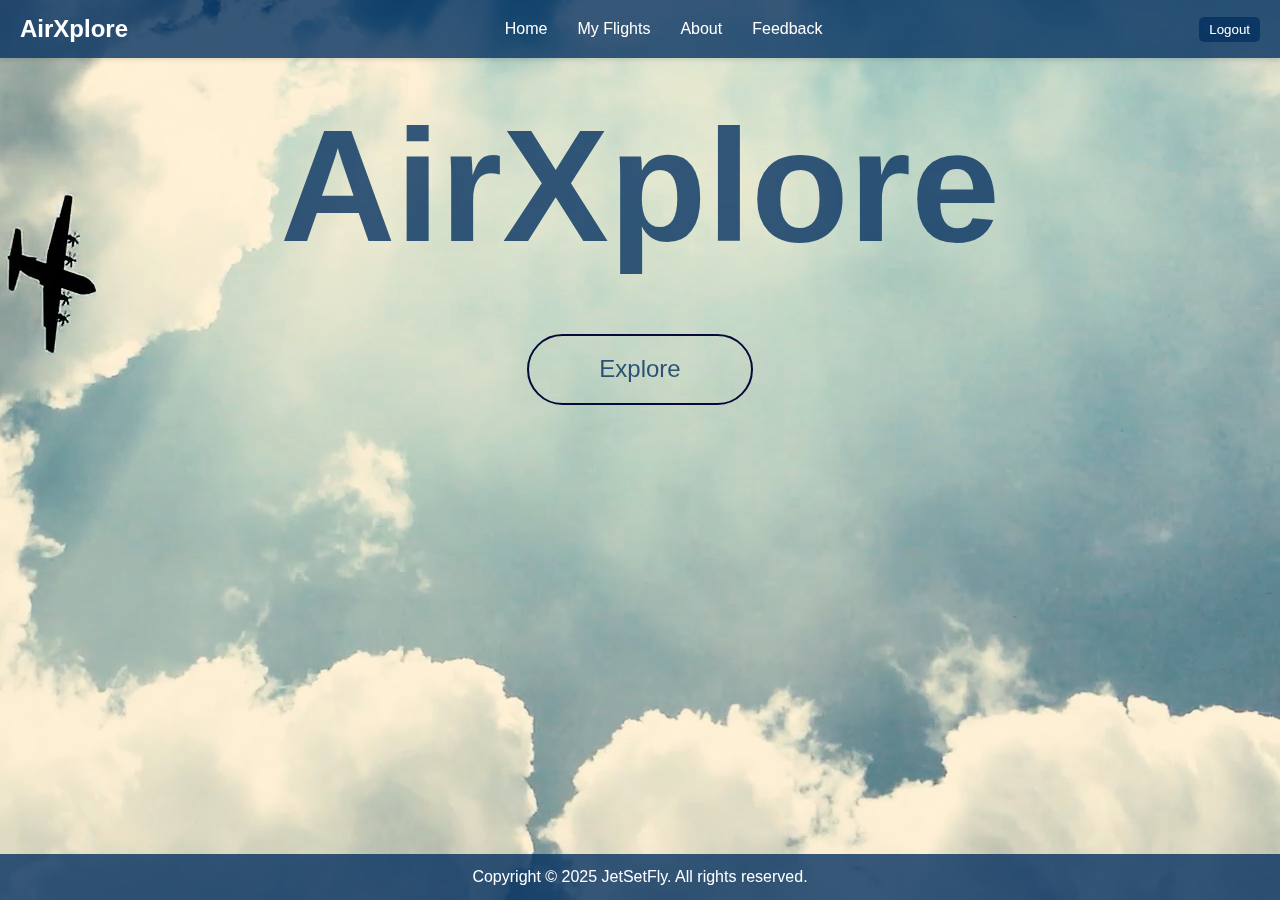
<file: tech/index.html>
<!DOCTYPE html>
<html lang="en">
<head>
    <meta charset="UTF-8">
    <meta name="viewport" content="width=device-width, initial-scale=1.0">
    <title>Document</title>
    <style>
        * {
    margin: 0;
    padding: 0;
    box-sizing: border-box;
}

body {
    font-family: Arial, sans-serif;
    line-height: 1.6;
    background-color: #f9f9f9;
    margin: 0;
    padding: 0;
}

header {
    display: flex;
    justify-content: space-between;
    align-items: center;
    background-color: rgba(5, 49, 96, 0.8);
    color: white;
    padding: 1rem 2rem;
}

nav ul {
    list-style: none;
    display: flex;
    gap: 15px;
}

nav ul li {
    margin: 0 1rem;
}

nav a {
    color: white;
    text-decoration: none;
}

.login a {
    color: white;
}

h1 {
    text-align: center;
}
.navbar {
    display: flex;
    justify-content: space-between;
    align-items: center;
    background-color: rgba(5, 49, 96, 0.8);
    padding: 10px 20px;
    box-shadow: 0 2px 4px rgba(0, 0, 0, 0.1);
}

.navbar .logo {
    font-size: 24px;
    font-weight: bold;
    color: white;
}

.navbar ul {
    list-style: none;
    display: flex;
    margin: 0;
    padding: 0;
}

.navbar ul li {
    margin: 0 15px;
}

.navbar ul li a {
    text-decoration: none;
    color: white;
    font-size: 16px;
}

.navbar .user-section {
    display: flex;
    align-items: center;
}

.navbar .user-section span {
    margin-right: 10px;
    font-weight: bold;
    color: white;
}

.navbar .logout-btn {
    background-color: rgba(5, 49, 96, 0.8);
    color: #fff;
    border: none;
    padding: 5px 10px;
    border-radius: 5px;
    cursor: pointer;
}

.content{
    text-align: center;
}
.content h1{
    font-size: 160px;
    color: rgba(5, 49, 96, 0.8);
    font-weight: 600;
}
.content h1:hover{
    -webkit-text-stroke: 2px rgba(5, 49, 96, 0.8);
    ;
    color: transparent;
    transition: 0.5s;
}
.content a{
    text-decoration: none;
    display: inline-block;
    color: rgba(5, 49, 96, 0.8);
    font-size: 24px;
    border: 2px solid rgb(7, 9, 56);
    padding: 14px 70px;
    border-radius: 50px;
    margin-top: 20px;
}

.back-video{
    position: absolute;
    right: 0;
    bottom: 0;
    z-index: -1;
}
@media (min-aspect-ratio: 16/9){
    .back-video{
        width: auto;
        height:auto;
    }
}
footer{
    position: absolute;
    bottom: 0;
    width: 100%;
    text-align: center;
    padding: 10px;
    background-color: rgba(5, 49, 96, 0.8);
    color: #fff;
  }

    </style>
</head>
<body>
    
    <header class="navbar">
        <div class="logo">AirXplore</div>
        <ul>
            <li><a href="home.html">Home</a></li>
            <li><a href="#">My Flights</a></li>
            <li><a href="about.html">About</a></li>
            <li><a href="feedback.html">Feedback</a></li>
        </ul>
        <div class="user-section">
            <button class="logout-btn" onclick="window.location.href='login.html'">Logout</button>
        </div>
    </header> 
    <div class="content">
        <video autoplay loop muted plays-inline class="back-video">
            <source src="video2.mp4" type="video/mp4">
        </video>
        <h1>AirXplore</h1>
        <a href="flightSearch.html">Explore</a>
   </div>  
   <footer>
    <p>Copyright © 2025 JetSetFly. All rights reserved.</p>
</footer>

</body>
</html>
</file>
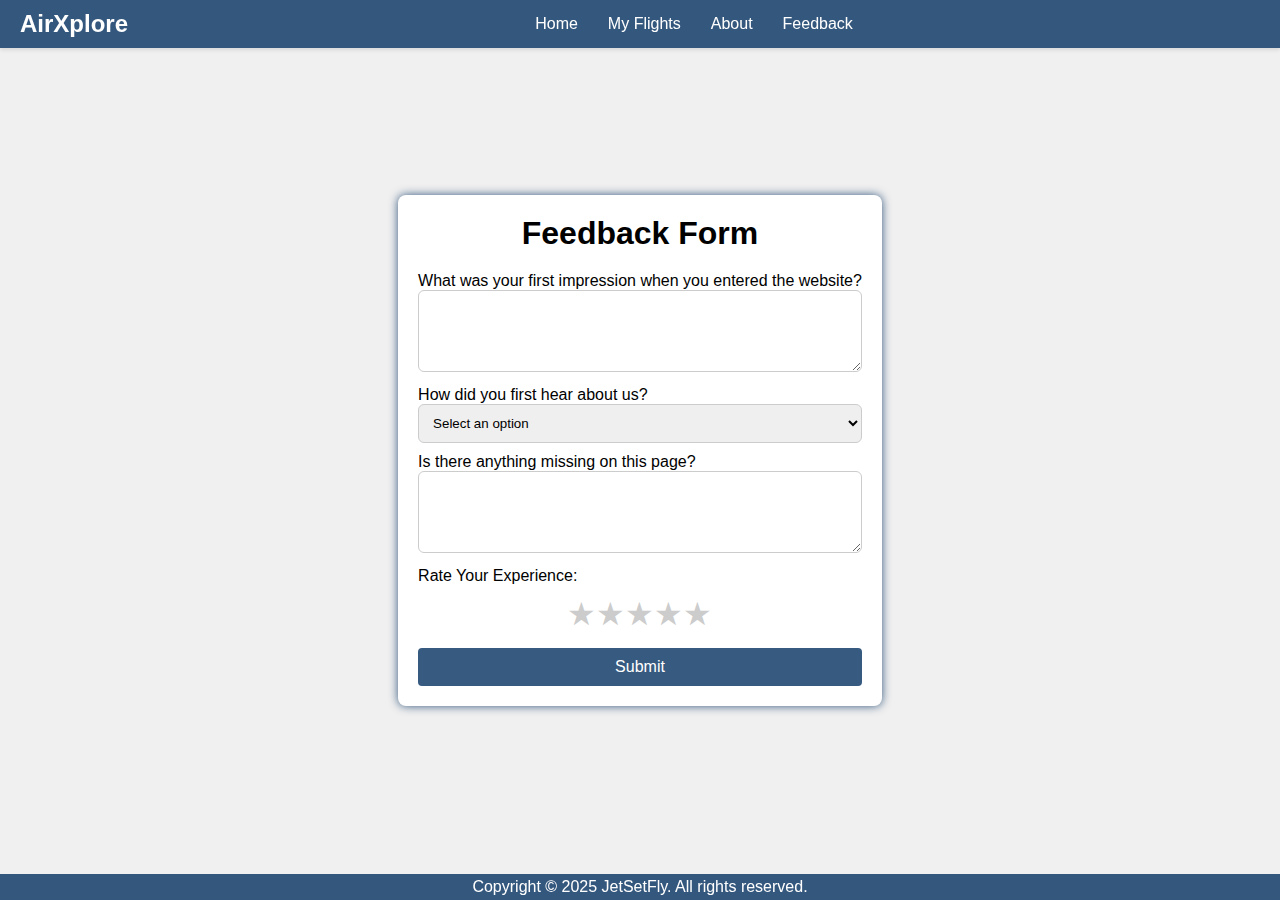
<file: tech/feedback.html>
<!DOCTYPE html>  
<html lang="en">  
<head>  
    <meta charset="UTF-8">  
    <meta name="viewport" content="width=device-width, initial-scale=1.0">  
    <link rel="stylesheet" href="feedback.css">  
    <title>Feedback Form</title>  
</head>  
<body>  
    <header class="navbar">
        <div class="logo">AirXplore</div>
        <ul>
          <li><a href="home.html">Home</a></li>
          <li><a href="#">My Flights</a></li>
          <li><a href="about.html">About</a></li>
          <li><a href="feedback.html">Feedback</a></li>
        </ul>
        <div class="user-section">  
        </div>
      </header>
      <main>   
    <div class="container">  
        <h1>Feedback Form</h1>  
        <form id="feedback-form">  
            <label for="impression">What was your first impression when you entered the website?</label>  
            <textarea id="impression" rows="4" required></textarea>  

            <label for="source">How did you first hear about us?</label>  
            <select id="source" required>  
                <option value="">Select an option</option>  
                <option value="social">Social Media</option>  
                <option value="friend">Friend / Family</option>  
                <option value="search">Search Engine</option>  
                <option value="advertisement">Advertisement</option>  
            </select>  

            <label for="missing">Is there anything missing on this page?</label>  
            <textarea id="missing" rows="4"></textarea>  

            <label>Rate Your Experience:</label>  
            <div class="stars">  
                <input type="radio" name="rating" value="5" id="star1"><label for="star1">★</label>  
                <input type="radio" name="rating" value="4" id="star2"><label for="star2">★</label>  
                <input type="radio" name="rating" value="3" id="star3"><label for="star3">★</label>  
                <input type="radio" name="rating" value="2" id="star4"><label for="star4">★</label>  
                <input type="radio" name="rating" value="1" id="star5"><label for="star5">★</label>  
            </div>
            

            <button type="submit">Submit</button>  
        </form>  
    </div> 
      </main>
      <br>
      <footer>
        <p>Copyright © 2025 JetSetFly. All rights reserved.</p>
      </footer> 
</body>  
</html>
</file>
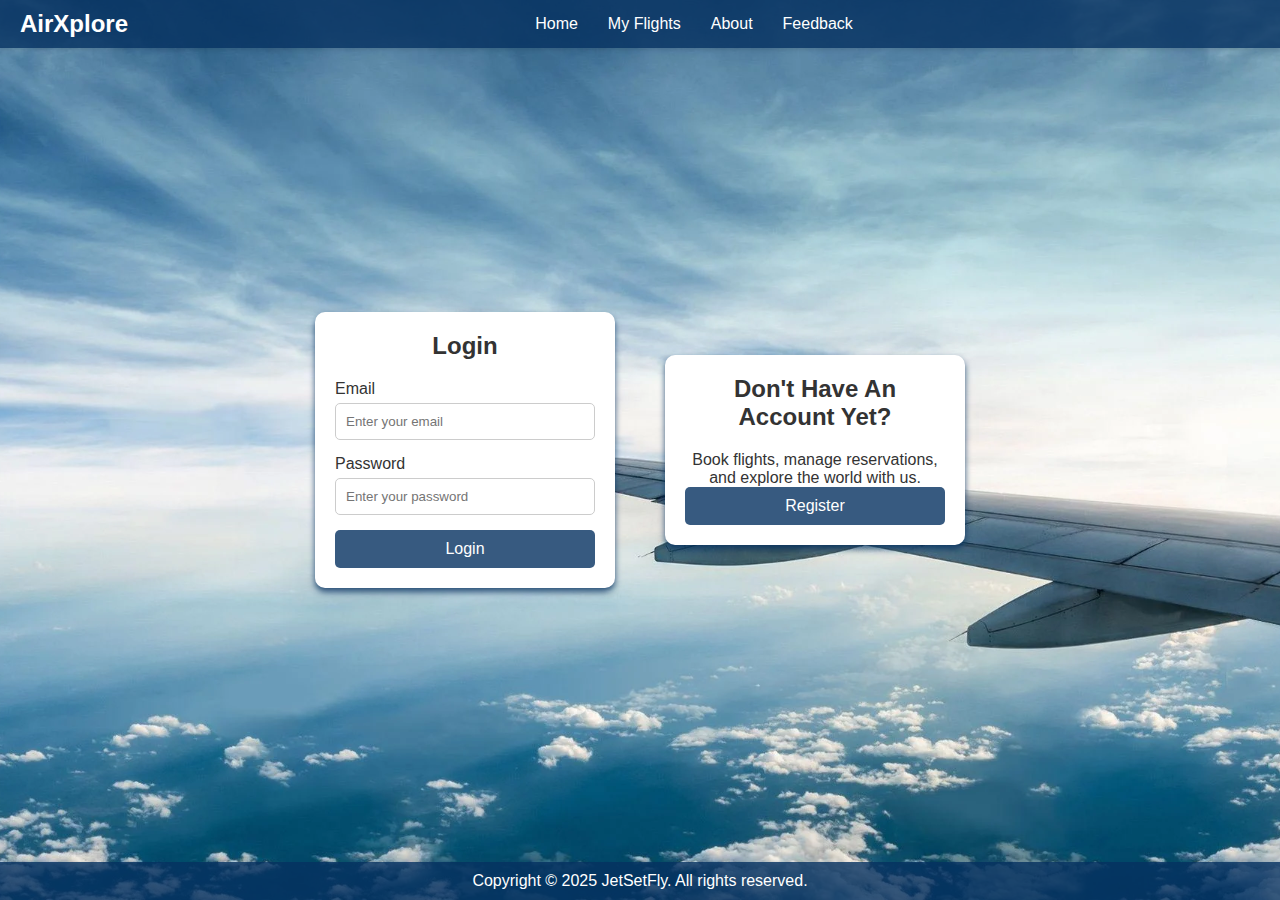
<file: tech/login.html>
<!DOCTYPE html>
<html lang="en">
<head>
    <meta charset="UTF-8">
    <meta name="viewport" content="width=device-width, initial-scale=1.0">
    <title>Login Page</title>
    <style>
      *{
        margin: 0;
        padding: 0;
        box-sizing: border-box;
      }
      .navbar {
          position: absolute;
          display: flex;
          justify-content: space-between;
          align-items: center;
          background-color:  rgba(5, 49, 96, 0.8);
          color: #fff;
          z-index: 1000; 
          padding: 10px 20px;
          box-shadow: 0 2px 4px rgba(0, 0, 0, 0.1);
          top: 0;
          left: 0;
          width: 100%;
      }
        .navbar .logo {
          font-size: 24px;
          font-weight: bold;
          color: white;
        }
    
        .navbar ul {
          list-style: none;
          display: flex;
          margin: 0;
          padding: 0;
        }
    
        .navbar ul li {
          margin: 0 15px;
        }
    
        .navbar ul li a {
          text-decoration: none;
          color: white;
          font-size: 16px;
        }
    
        .navbar .user-section {
          display: flex;
          align-items: center;
        }
    
        .navbar .user-section span {
          margin-right: 10px;
          font-weight: bold;
          color: rgba(5, 49, 96, 0.8);
        }
    

      body{
        font-family: Arial, sans-serif;
        background: url('3482571.webp') no-repeat center center fixed;
        background-size: cover; /* Ensures the image covers the whole page */
        color: #333;
        height: 100vh; /* Full viewport height */
        display: flex;
        flex-direction: column;
        justify-content: center; /* Centers content vertically */
        align-items: center; /* Centers content horizontally */
      }
  
      .container{
        display: flex;
        justify-content: center;
        align-items: center;
        gap: 50px; /* Space between Login and Register sections */
      }
  
      .login,.register{
        background-color: #fff;
        padding: 20px;
        border-radius: 10px;
        box-shadow: 0 4px 6px rgba(5, 49, 96, 0.8);
        width: 300px;
        text-align: center;
      }
  
      .login h2,.register h2{
        margin-bottom: 20px;
      }
  
      .form-group{
        margin-bottom: 15px;
        text-align: left;
      }
  
      .form-group label{
        display: block;
        margin-bottom: 5px;
      }
  
      .form-group input{
        width: 100%;
        padding: 10px;
        border: 1px solid #ccc;
        border-radius: 5px;
      }
  
      button{
        width: 100%;
        padding: 10px;
        background-color: rgba(5, 49, 96, 0.8);
        color: #fff;
        border: none;
        border-radius: 5px;
        cursor: pointer;
        font-size: 16px;
      }
  
      button:hover{
        background-color: rgba(1, 27, 56, 0.8);
        transition: all 0.3s ease;
      }
  
      footer{
        position: absolute;
        bottom: 0;
        width: 100%;
        text-align: center;
        padding: 10px;
        background-color: rgba(5, 49, 96, 0.8);
        color: #fff;
      }
    </style>
</head>
<body>
    <header class="navbar">
        <div class="logo">AirXplore</div>
        <ul>
          <li><a href="home.html">Home</a></li>
          <li><a href="#">My Flights</a></li>
          <li><a href="about.html">About</a></li>
          <li><a href="feedback.html">Feedback</a></li>
        </ul>
        <div class="user-section">
          
        </div>
      </header>

    <main>
        <div class="container">
            <!-- Login Section -->
            <div class="login">
                <h2>Login</h2>
                <form id="loginForm">
                    <div class="form-group">
                        <label for="email">Email</label>
                        <input type="email" id="email" name="email" placeholder="Enter your email" required>
                    </div>
                    <div class="form-group">
                        <label for="password">Password</label>
                        <input type="password" id="password" name="password" placeholder="Enter your password" required>
                    </div>
                    <button type="submit">Login</button>
                </form>
            </div>

            <!-- Register Section -->
            <div class="register">
                <h2>Don't Have An Account Yet?</h2>
                <p>Book flights, manage reservations, and explore the world with us.</p>
                <button type="button" onclick="window.location.href='register.html'">Register</button>
            </div>
        </div>
    </main>

    <footer>
        <p>Copyright © 2025 JetSetFly. All rights reserved.</p>
    </footer>

    <script>
        // Login form submission
        document.getElementById('loginForm').addEventListener('submit', function (e) {
            e.preventDefault();

            const email = document.getElementById('email').value;
            const password = document.getElementById('password').value;

            const userDetails = JSON.parse(localStorage.getItem(email));

            if (userDetails && userDetails.password === password) {
                alert(`Welcome back, ${userDetails.firstName}!`);
                window.location.href='flightSearch.html';
            } else {
                alert("Invalid email or password.");
            }
        });
    </script>
</body>
</html>
</file>
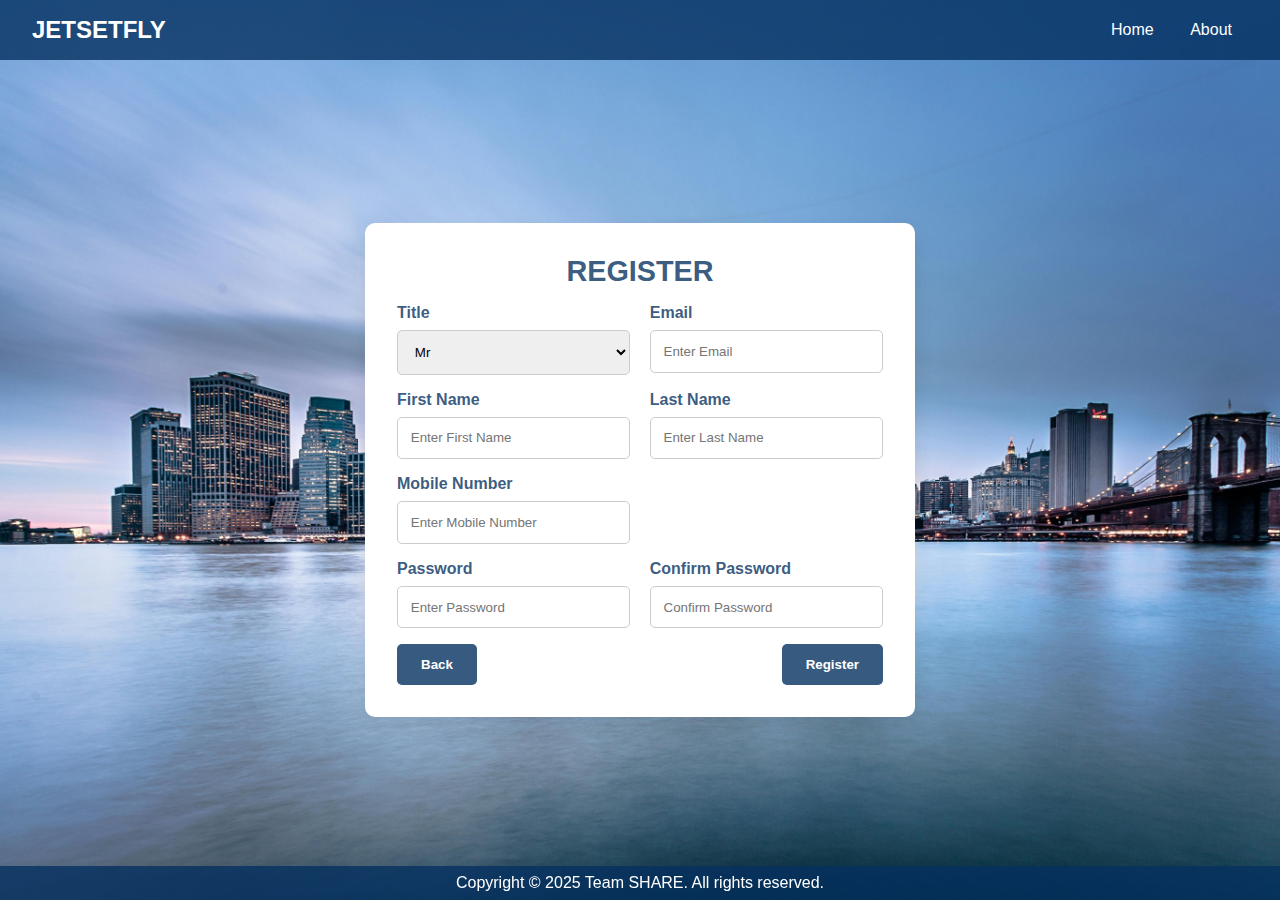
<file: tech/register.html>
<!DOCTYPE html>
<html lang="en">
<head>
    <meta charset="UTF-8">
    <meta name="viewport" content="width=device-width, initial-scale=1.0">
    <title>Registration Page</title>
    <style>
        /* Global Styles */
        * {
            box-sizing: border-box;
            margin: 0;
            padding: 0;
        }

        body {
            font-family: 'Arial', sans-serif;
            margin: 0;
            padding: 0;
            background: url('BgRegiPic.jpg') no-repeat center center fixed;
            background-size: cover;
            overflow-x: hidden; /* Prevent horizontal scrolling */
        }

        /* Navbar Styles */
        .navbar {
            display: flex;
            justify-content: space-between;
            align-items: center;
            padding: 1rem 2rem;
            background: rgba(5, 49, 96, 0.8);
            color: white;
        }

        .navbar .logo {
            font-size: 1.5rem;
            font-weight: bold;
        }

        .nav-links a {
            margin: 0 1rem;
            text-decoration: none;
            color: white;
            transition: color 0.3s ease;
        }

        .nav-links a:hover {
            color: #ffccbc;
        }

        /* Form Container */
        .form-container {
            display: flex;
            justify-content: center;
            align-items: center;
            height: calc(100vh - 80px);
            animation: fadeIn 1.5s ease;
        }

        .form {
            background: white;
            padding: 2rem;
            border-radius: 10px;
            box-shadow: 0 10px 20px rgba(0, 0, 0, 0.1);
            width: 550px;
        }

        .form-title {
            text-align: center;
            margin-bottom: 1rem;
            color: rgba(5, 49, 96, 0.8);
            font-size: 1.8rem;
            font-weight: bold;
        }

        /* Form Input Styles */
        .form-row {
            display: flex;
            justify-content: space-between;
            margin-bottom: 1rem;
        }

        .input-group {
            width: 48%;
        }

        .input-group label {
            display: block;
            font-weight: bold;
            color: rgba(5, 49, 96, 0.8);
            margin-bottom: 0.5rem;
        }

        .input-group input,
        .input-group select {
            width: 100%;
            padding: 0.8rem;
            border: 1px solid #ccc;
            border-radius: 5px;
        }

        .input-group input:focus,
        .input-group select:focus {
            border-color: rgba(5, 49, 96, 0.8);
            outline: none;
            box-shadow: 0 0 5px rgba(81, 104, 234, 0.5);
            transition: box-shadow 0.3s ease;
        }

        /* Buttons */
        .button-group {
            display: flex;
            justify-content: space-between;
        }

        .btn {
            padding: 0.8rem 1.5rem;
            border: none;
            border-radius: 5px;
            cursor: pointer;
            font-weight: bold;
            transition: transform 0.2s ease;
        }

        .back-btn {
            background: rgba(5, 49, 96, 0.8);
            color: white;
        }

        .register-btn {
            background: rgba(5, 49, 96, 0.8);
            color: white;
        }

        .btn:hover {
            transform: scale(1.05);
        }

        /* Footer */
        footer {
            text-align: center;
            padding: 0.5rem;
            background: rgba(5, 49, 96, 0.8);
            color: white;
            position: fixed;
            bottom: 0;
            width: 100%;
        }

        /* Animations */
        @keyframes fadeIn {
            from {
                opacity: 0;
                transform: translateY(-20px);
            }
            to {
                opacity: 1;
                transform: translateY(0);
            }
        }
    </style>
</head>
<body>
    <!-- Navbar -->
    <div class="navbar">
        <div class="logo">JETSETFLY</div>
        <div class="nav-links">
            <a href="#">Home</a>
            <a href="#">About</a>
        </div>
    </div>

    <!-- Form -->
    <div class="form-container">
        <div class="form">
            <h1 class="form-title">REGISTER</h1>
            <form id="registerForm">
                <div class="form-row">
                    <div class="input-group">
                        <label for="title">Title</label>
                        <select id="title" name="title">
                            <option>Mr</option>
                            <option>Mrs</option>
                            <option>Miss</option>
                        </select>
                    </div>
                    <div class="input-group">
                        <label for="email">Email</label>
                        <input type="email" id="email" name="email" placeholder="Enter Email" required>
                    </div>
                </div>
                <div class="form-row">
                    <div class="input-group">
                        <label for="firstName">First Name</label>
                        <input type="text" id="firstName" name="firstName" placeholder="Enter First Name" required>
                    </div>
                    <div class="input-group">
                        <label for="lastName">Last Name</label>
                        <input type="text" id="lastName" name="lastName" placeholder="Enter Last Name" required>
                    </div>
                </div>
                <div class="form-row">
                    <div class="input-group">
                        <label for="mobile">Mobile Number</label>
                        <input type="text" id="mobile" name="mobile" placeholder="Enter Mobile Number" required>
                    </div>
                </div>
                <div class="form-row">
                    <div class="input-group">
                        <label for="password">Password</label>
                        <input type="password" id="password" name="password" placeholder="Enter Password" required>
                    </div>
                    <div class="input-group">
                        <label for="confirmPassword">Confirm Password</label>
                        <input type="password" id="confirmPassword" name="confirmPassword" placeholder="Confirm Password" required>
                    </div>
                </div>
                <div class="button-group">
                    <button type="button" class="btn back-btn" onclick="window.location.href='login.html'">Back</button>
                    <button type="submit" class="btn register-btn">Register</button>
                </div>
            </form>
        </div>
    </div>

    <footer>
        <p>Copyright © 2025 Team SHARE. All rights reserved.</p>
    </footer>

    <script>
        document.getElementById('registerForm').addEventListener('submit', function (e) {
            e.preventDefault();

            const email = document.getElementById('email').value;
            const firstName = document.getElementById('firstName').value;
            const lastName = document.getElementById('lastName').value;
            const password = document.getElementById('password').value;
            const confirmPassword = document.getElementById('confirmPassword').value;

            if (password !== confirmPassword) {
                alert("Passwords do not match!");
                return;
            }

            // Save user details in Local Storage
            const userDetails = { email, firstName, lastName, password };
            localStorage.setItem(email, JSON.stringify(userDetails));

            alert("Registration successful!");
            window.location.href = 'login.html';
        });
    </script>
</body>
</html>
</file>
<file: tech/feedback.css>
* {
    margin: 0;
    padding: 0;
    box-sizing: border-box;
}
body {  
    font-family: Arial, sans-serif;  
    background-color: #f0f0f0;  
    display: flex;  
    justify-content: center;  
    align-items: center;  
    height: 100vh;  
    margin: 0;  
    min-height: 100vh;
}  


.container {  
    background-color: white;  
    padding: 20px;  
    border-radius: 8px;  
    box-shadow: 0 0 10px rgba(5, 49, 96, 0.8);  
    max-width: 600px;  
    width: 100%;  
}  

h1 {  
    text-align: center;  
    margin-bottom: 20px;  
}  

label {  
    margin-top: 10px;  
    display: block;  
}  

textarea {  
    width: 100%;  
    padding: 10px;  
    border-radius: 6px;  
    border: 1px solid #ccc;  
}  

select {  
    width: 100%;  
    padding: 10px;  
    border-radius: 6px;  
    border: 1px solid #ccc;  
}  

.stars {
    display: flex;
    justify-content: center;
}

.stars input {
    display: none; /* Hide the radio buttons */
}

.stars label {
    font-size: 2rem;
    color: #ccc; /* Default color for unselected stars */
    cursor: pointer;
    transition: color 0.3s;
}

/* Change the star color on hover */
.stars label:hover,
.stars label:hover ~ label {
    color: gold;
}

/* Change the star color when selected */
.stars input:checked ~ label {
    color: gold;
}
 

button {  
    background-color: rgba(5, 49, 96, 0.8);
    color: white;
    font-size: 16px;
    border: none;  
    padding: 10px;  
    border-radius: 4px;  
    cursor: pointer;  
    width: 100%;  
    margin-top: 15px;  
}  

button:hover {  
    background-color: rgba(1, 27, 56, 0.8);  
}
footer{
    position: absolute;
    bottom: 0;
    width: 100%;
    text-align: center;
    padding: 4px;
    background-color: rgba(5, 49, 96, 0.8);
    color: #fff;
    position: fixed;
  }

  .navbar {
    position: absolute;
    display: flex;
    justify-content: space-between;
    align-items: center;
    background-color:  rgba(5, 49, 96, 0.8);
    color: #fff;
    z-index: 1000; 
    padding: 10px 20px;
    box-shadow: 0 2px 4px rgba(0, 0, 0, 0.1);
    top: 0;
    left: 0;
    width: 100%;
    position: fixed;
}
  .navbar .logo {
    font-size: 24px;
    font-weight: bold;
    color: white;
  }

  .navbar ul {
    list-style: none;
    display: flex;
    margin: 0;
    padding: 0;
  }

  .navbar ul li {
    margin: 0 15px;
  }

  .navbar ul li a {
    text-decoration: none;
    color: white;
    font-size: 16px;
  }

  .navbar .user-section {
    display: flex;
    align-items: center;
  }

  .navbar .user-section span {
    margin-right: 10px;
    font-weight: bold;
    color: rgba(5, 49, 96, 0.8);
  }
</file>
